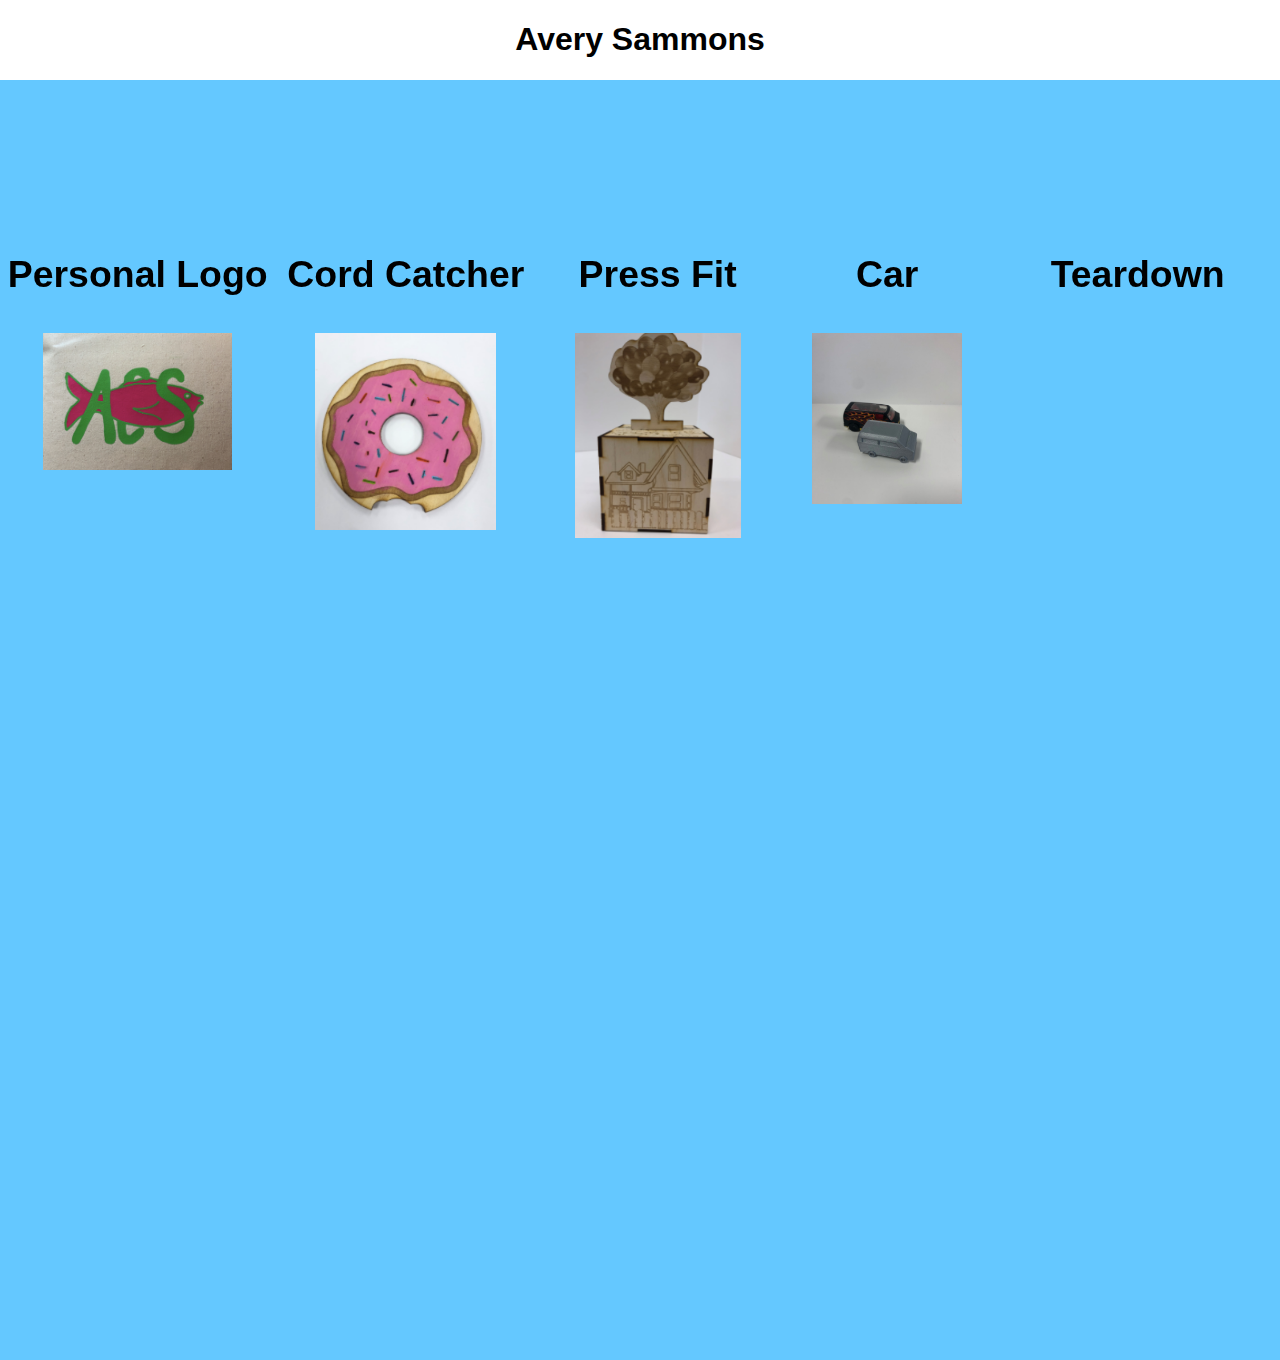
<file: index.html>
<!DOCTYPE html><html lang="en"><head>
    <script src="p5.js"></script>
    <script src="p5.sound.min.js"></script>
    <link rel="stylesheet" type="text/css" href="style.css">
    <meta charset="utf-8">

  </head>
  <body>
    <script src="sketch.js"></script>
    <h1> Avery Sammons </h1><h1>
      <table>
      <tbody><tr>
        <td>
          <h3> Personal Logo </h3>
          <a href = "../logoproject/LogoReflection.html"><img src="../logoproject/FinalLogo.png" width="70%">
</a>
        </td>
        <td>
          <h3> Cord Catcher </h3>
           <a href= "../CordCatcher/CCReflection.html"><img src="../CordCatcher/CordCatcherFinal.png" width="70%">
</a>
        </td>
        <td>
          <h3> Press Fit </h3>
          <a href= "https://drive.google.com/file/d/1K_cNEQu07_aAqVmO9BJ0fIXziPXPUera/view?usp=sharing"><img src="../box/boxFinal.png" width="70%">
</a>
        </td>
        <td>
          <h3> Car </h3>
       <a href= "../CarProject/3DCarReflection.html"><img src="../CarProject/CarProjectFinal.png" width="70%">
</a>
        </td>
        <td>
          <h3> Teardown  </h3>
      <a href = "https://asammons3.github.io/ED1/TearDownProject/TeardownProjectReflection.html"><img scr= "../TearDownProject/TearDownImage.png" width="70%">
</a>
      </tr>
      <tr>
        <td>
          <h3> </h3>
        </td>
        <td></td>
      </tr>
    </tbody></table>


</h1></body></html>
</file>
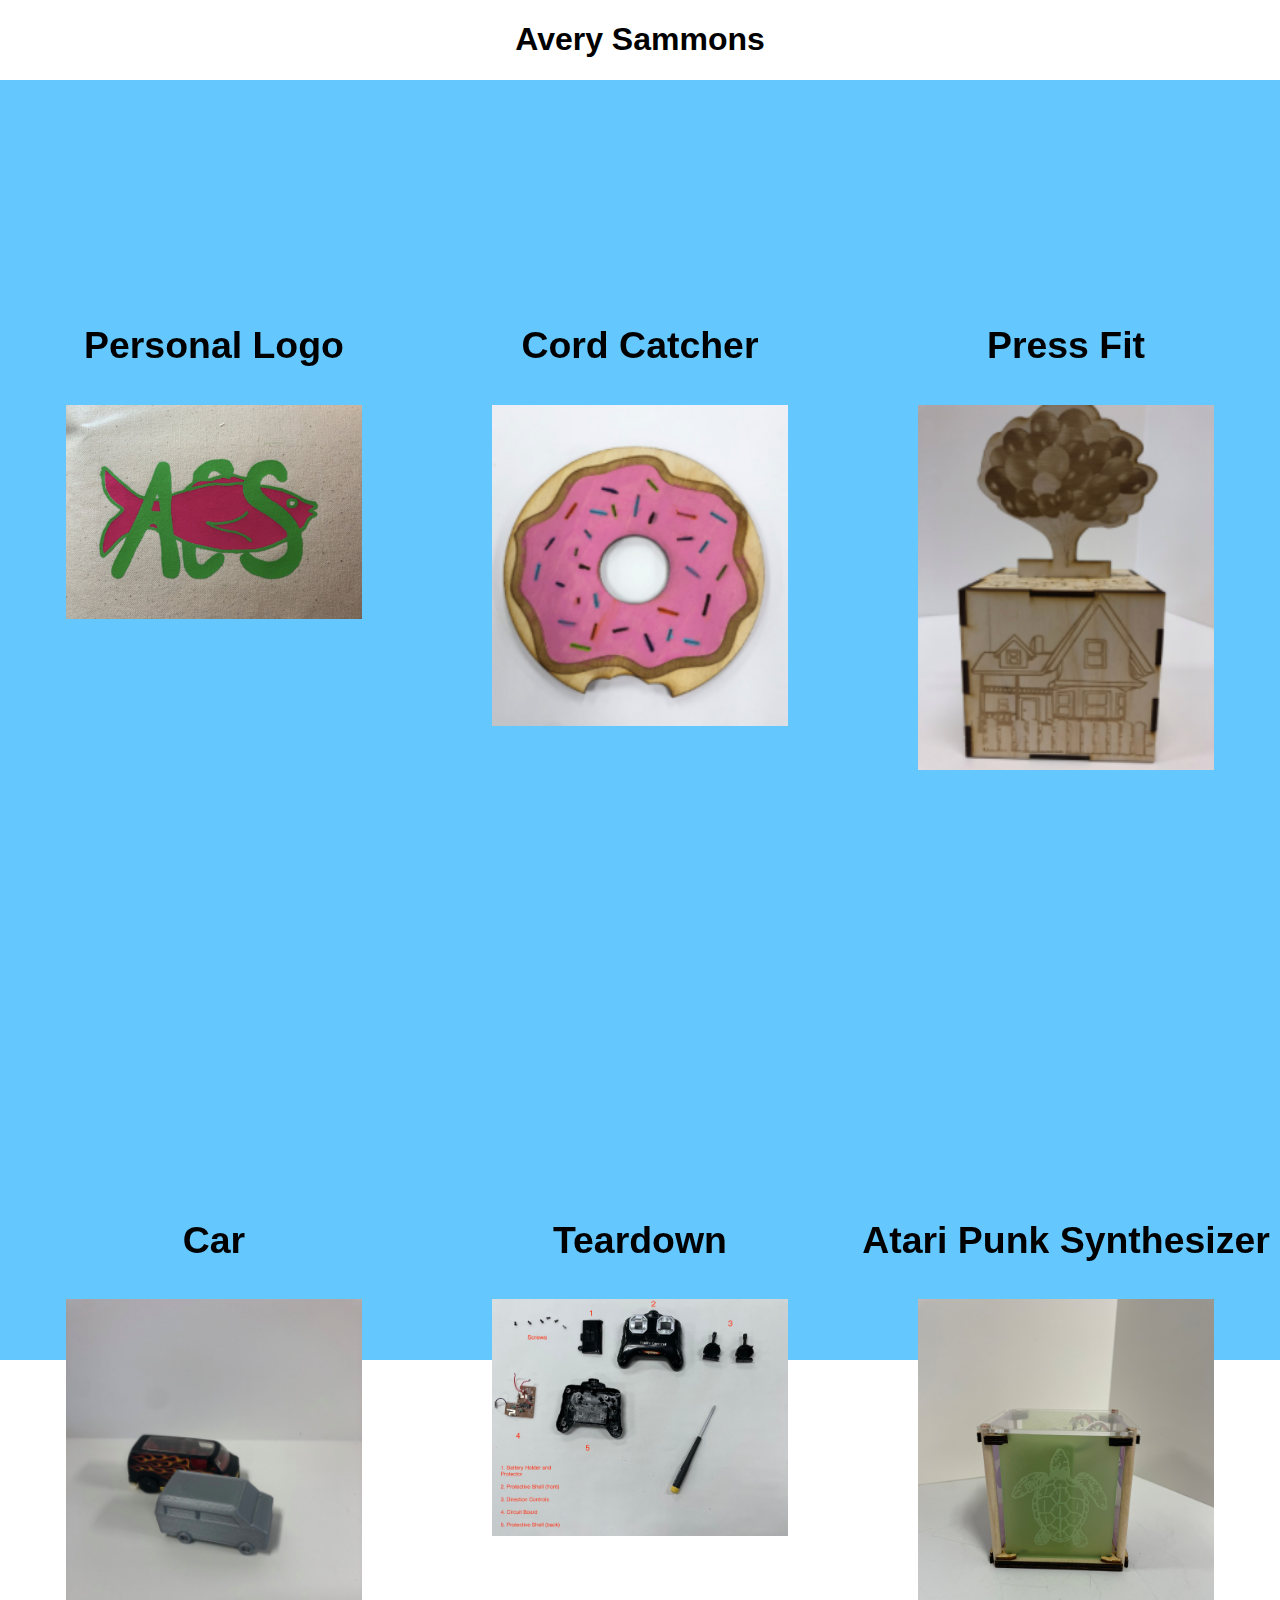
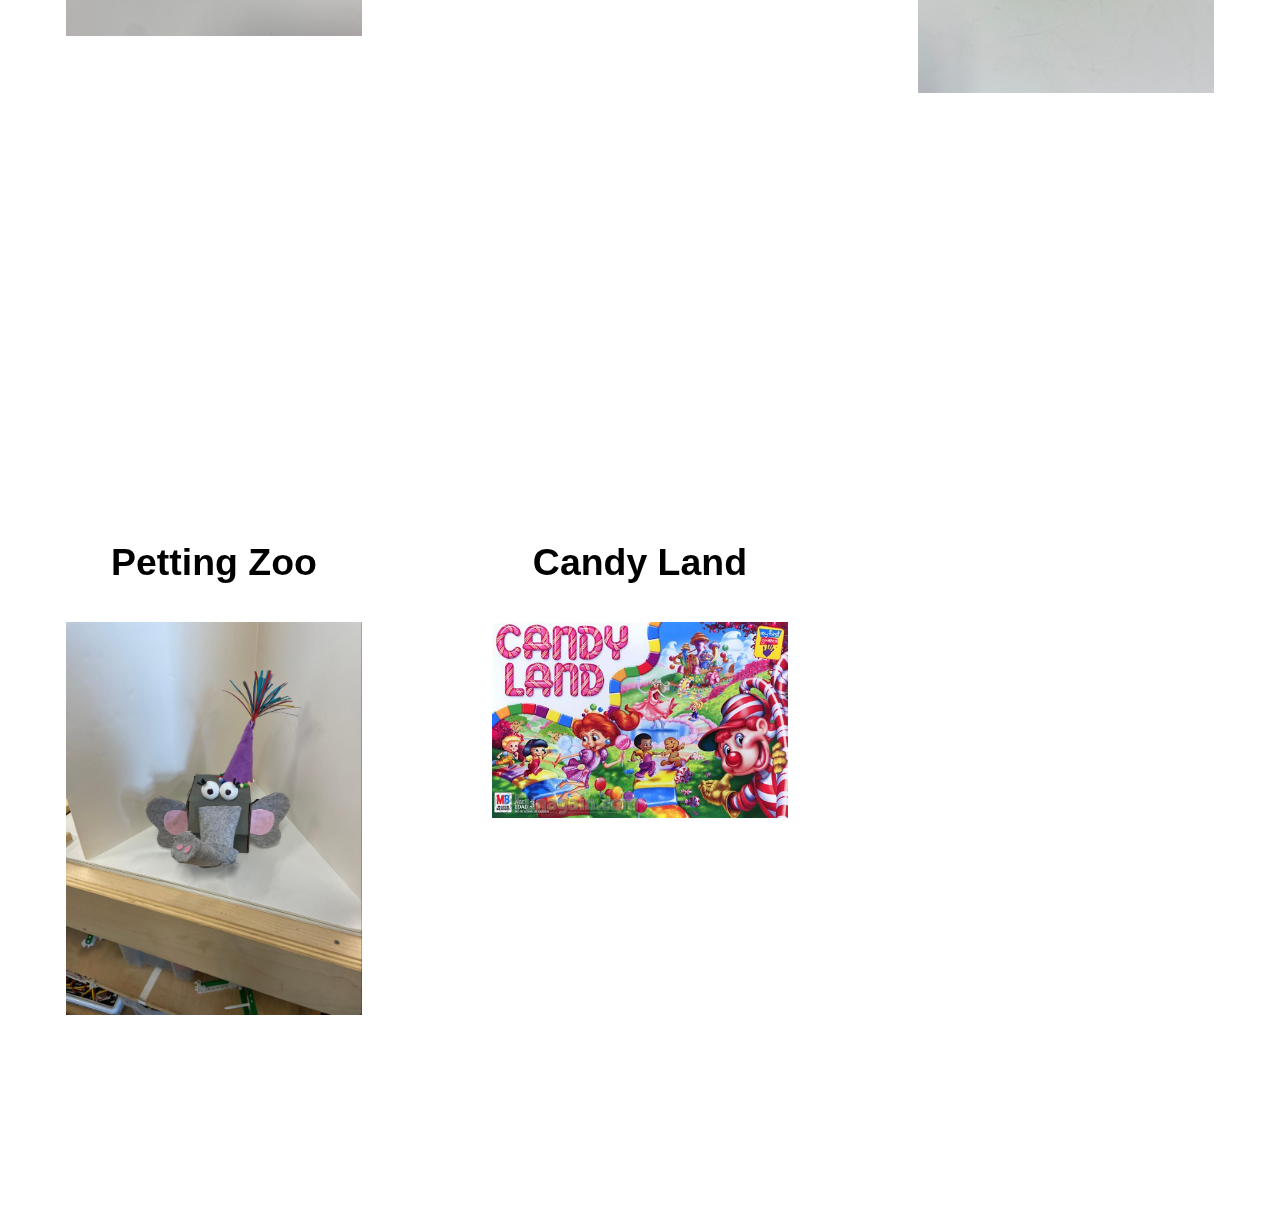
<file: Web Page Project/index.html>
<!DOCTYPE html><html lang="en"><head>
    <script src="p5.js"></script>
    <script src="p5.sound.min.js"></script>
    <link rel="stylesheet" type="text/css" href="style.css">
    <meta charset="utf-8">

  </head>
  <body>
    <script src="sketch.js"></script>
    <h1> Avery Sammons </h1><h1>
      <table>
      <tbody><tr>
        <td>
          <h3> Personal Logo </h3>
          <a href = "../logoproject/LogoReflection.html"><img src="../logoproject/FinalLogo.png" width="70%">
</a>
        </td>
        <td>
          <h3> Cord Catcher </h3>
           <a href= "../CordCatcher/CCReflection.html"><img src="../CordCatcher/CordCatcherFinal.png" width="70%">
</a>
        </td>
        <td>
          <h3> Press Fit </h3>
          <a href= "https://drive.google.com/file/d/1K_cNEQu07_aAqVmO9BJ0fIXziPXPUera/view?usp=sharing"><img src="../box/boxFinal.png" width="70%">
</a>
        </td>
      </tr>
      <tr>
        <td>
          <h3> Car </h3>
       <a href= "../CarProject/3DCarReflection.html"><img src="../CarProject/CarProjectFinal.png" width="70%">
</a>
        </td>
        <td>
          <h3> Teardown  </h3>
      <a href = "https://asammons3.github.io/ED1/TearDownProject/TeardownProjectReflection.html"><img src= "../TearDownProject/TearDownImage.png" width="70%">
</a>
        <td>
          <h3> Atari Punk Synthesizer </h3>
      <a href = "https://asammons3.github.io/ED1/AtariPunkSynthesizer/BreadboardSynthesizerReflection.html"><img src= "../AtariPunkSynthesizer/finalcover.JPG" width="70%">
</a>
        </td>
    </tr>
    <td>
          <h3>Petting Zoo </h3>
          <a href = "../pettingZooProject/PettingZooReflection.html"><img src="../pettingZooProject/finalpettingzoo.jpg" width="70%">
      </td>
 </a>
    <td>
          <h3> Candy Land </h3>
          <a href= "../CandyLand/CandyLandReflection.html"><img src="../CandyLand/candyland.jpg" width="70%">
    </td>
  </a>
    </tbody></table>


</h1></body></html>
</file>
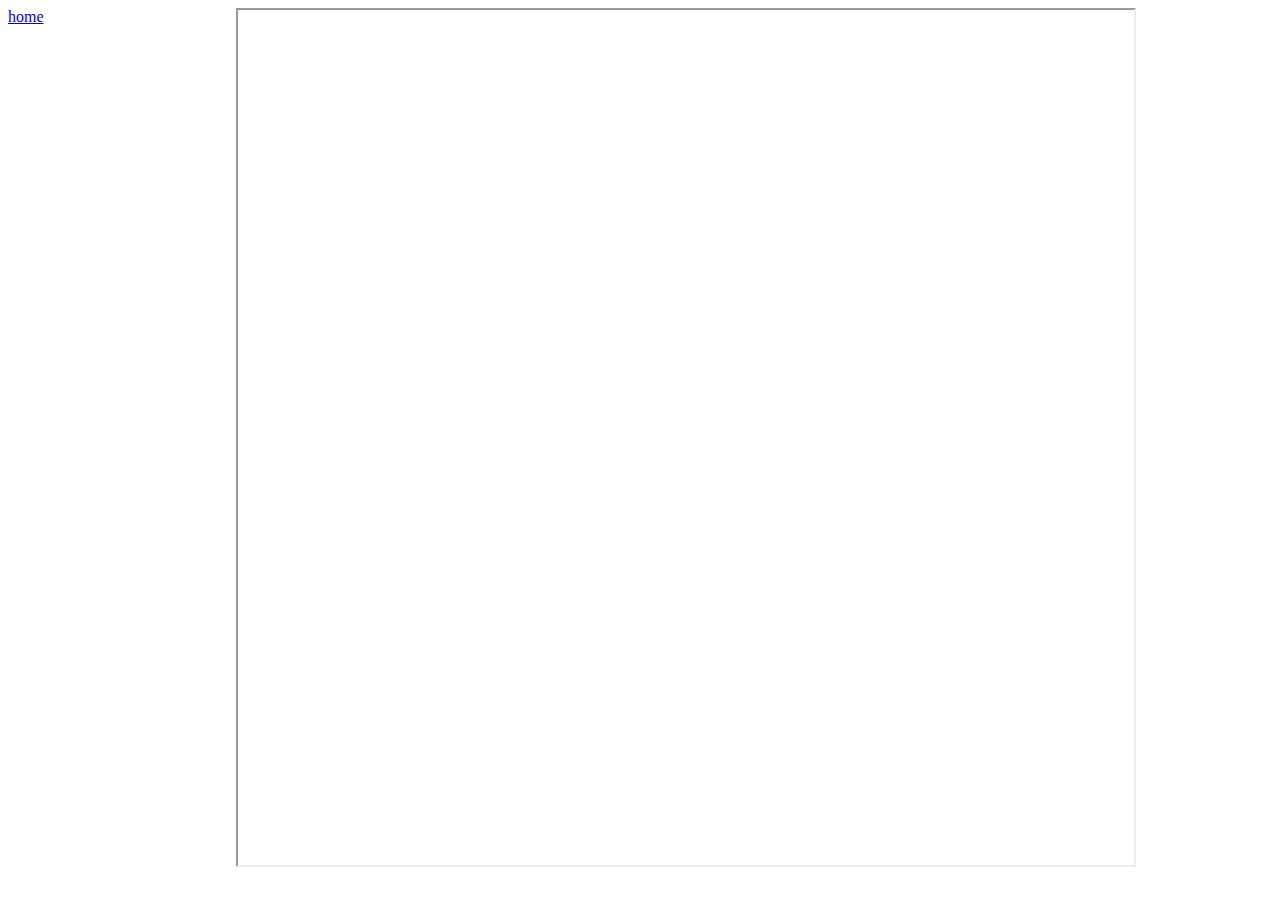
<file: AtariPunkSynthesizer/BreadboardSynthesizerReflection.html>
<!DOCTYPE html>
<html>

<head>

  <style>
    iframe {
      margin-left: 15vw;
      margin-bottom: vh;
      margin-top: vh;
      height: 95vh;
      width: 70vw;
      position: absolute;
      z-index: 1;
    }
  </style>

</head>
<body>
    <a href = "../Web Page Project/index.html"> home </a>
<iframe src="https://docs.google.com/document/d/e/2PACX-1vSFjXIifQdQl7-U4IGdBRSY_cBDMTYFCj8zl8NFaOzc5KMLQqBDsi_OtLeWnN0DRFJtzyJqnCO0-lLp/pub?embedded=true"></iframe>
</body>
</html>
</file>
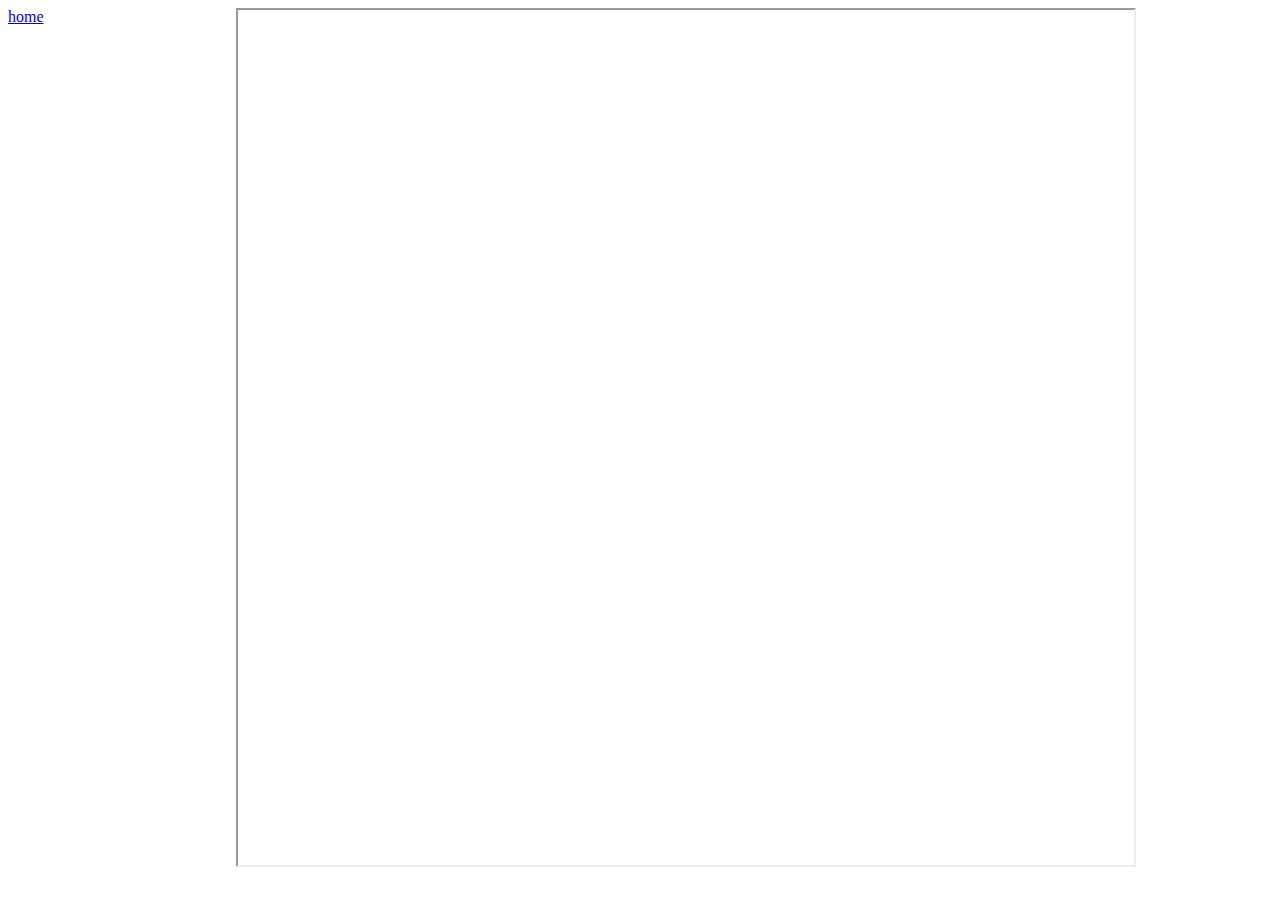
<file: CandyLand/CandyLandReflection.html>
<!DOCTYPE html>
<html>

<head>

  <style>
    iframe {
      margin-left: 15vw;
      margin-bottom: vh;
      margin-top: vh;
      height: 95vh;
      width: 70vw;
      position: absolute;
      z-index: 1;
    }
  </style>

</head>
<body>
  <a href = "../Web Page Project/index.html"> home </a>
<iframe src="https://docs.google.com/document/d/e/2PACX-1vQ2KqIFLGRBSOlCkrSwCGqJayoo8_HFAjkM4-WsWUaOEzcS-DRoeCmfvEJoctNlAbiozSk1f-bNstzu/pub?embedded=true"></iframe>
</body>
</html>
</file>
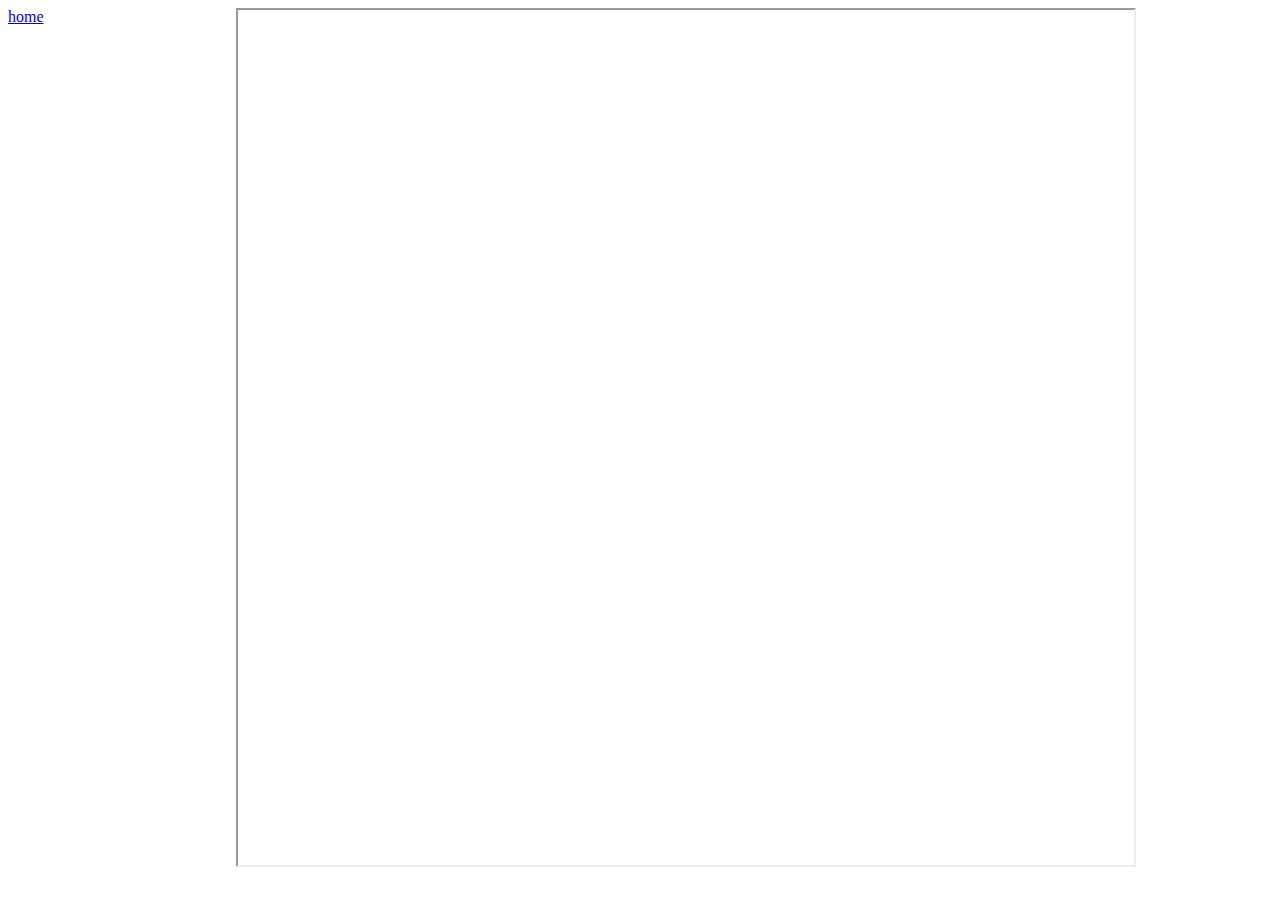
<file: CordCatcher/CCReflection.html>
<!DOCTYPE html>
<html>

<head>

  <style>
    iframe {
      margin-left: 15vw;
      margin-bottom: vh;
      margin-top: vh;
      height: 95vh;
      width: 70vw;
      position: absolute;
      z-index: 1;
    }
  </style>

</head>
<body>
  <a href = "../Web Page Project/index.html"> home </a>
<iframe src="https://docs.google.com/document/d/e/2PACX-1vRPG8FVEOAd7xBp6akjQ03e3hEVxA8LxDKC8_GSQMbrwTi-NJbUCixxZRzMDYTUndG5J0bk-qHuP_U6/pub?embedded=true"></iframe>
</body>
</html>
</file>
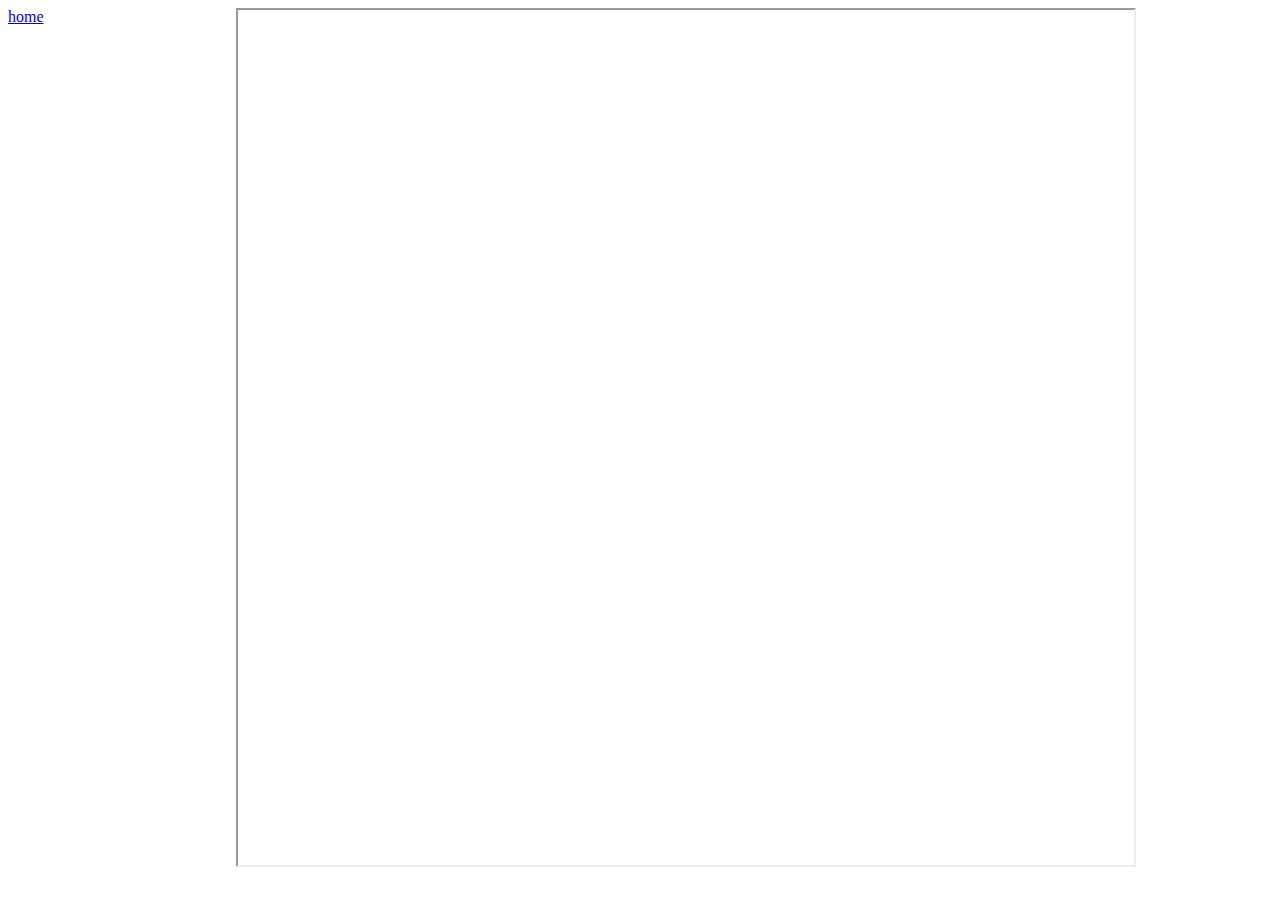
<file: logoproject/LogoReflection.html>
<!DOCTYPE html>
<html>

<head>

  <style>
    iframe {
      margin-left: 15vw;
      margin-bottom: vh;
      margin-top: vh;
      height: 95vh;
      width: 70vw;
      position: absolute;
      z-index: 1;
    }
  </style>

</head>
<body>
  <a href = "../Web Page Project/index.html"> home </a>
  <iframe src="https://docs.google.com/document/d/e/2PACX-1vRqxNOLJDVOccTN2slvbmB1d2nq8TdAbyyVOdMDFaDYEQOkcWfjchfqvrsDoQgdr0EYdL5FIgV2SUkq/pub?embedded=true"></iframe>
</body>
</html>
</file>
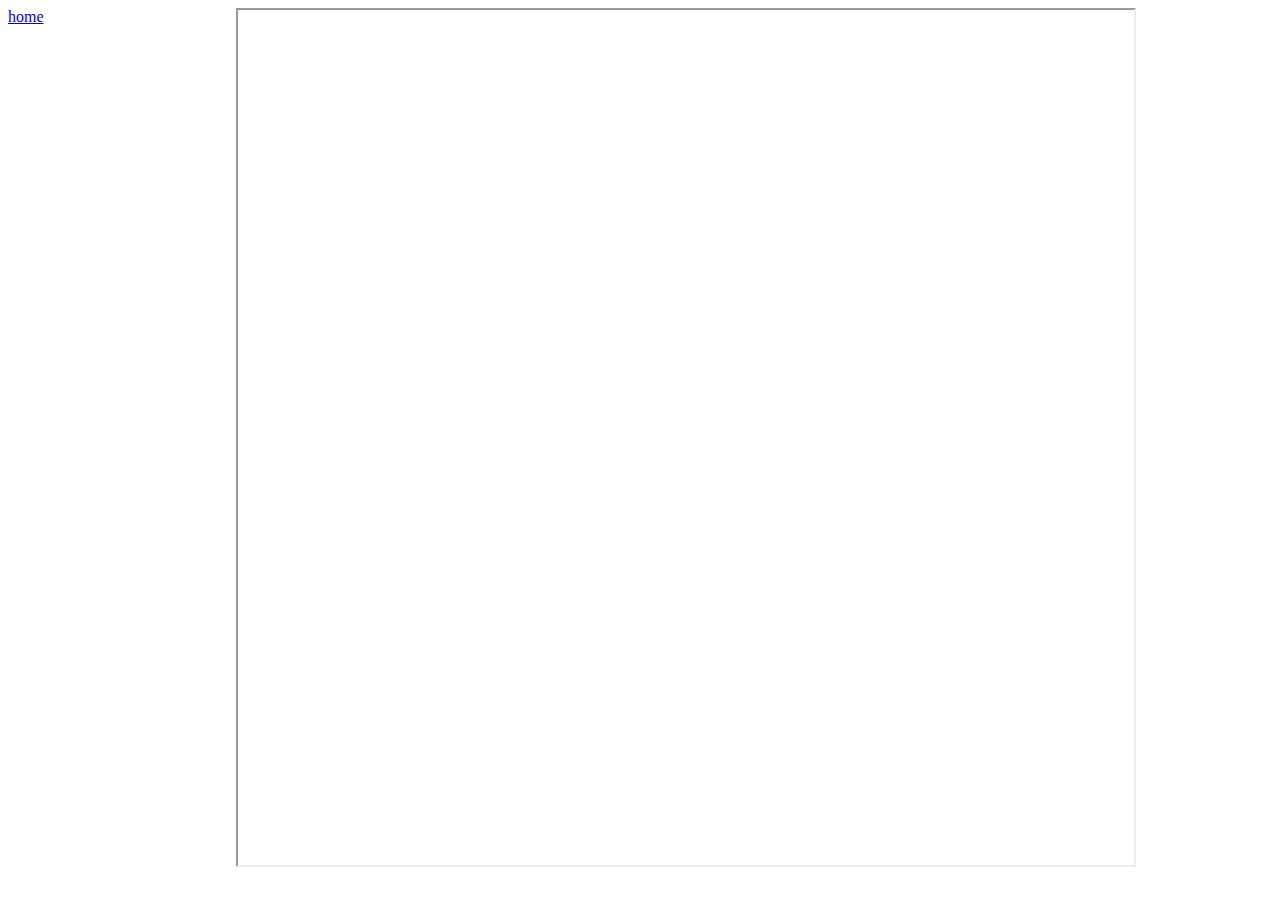
<file: pettingZooProject/PettingZooReflection.html>
<!DOCTYPE html>
<html>

<head>

  <style>
    iframe {
      margin-left: 15vw;
      margin-bottom: vh;
      margin-top: vh;
      height: 95vh;
      width: 70vw;
      position: absolute;
      z-index: 1;
    }
  </style>

</head>
<body>
  <a href = "../Web Page Project/index.html"> home </a>
<iframe src="https://docs.google.com/document/d/e/2PACX-1vSXrx869J9Dem8rrgRzWPGZwdChK1m7IqHS2AdlgEfKabbkbidgra2pXQQS1fBj6xhi_tPhkWB42OXV/pub?embedded=true"></iframe>
</html>
</file>
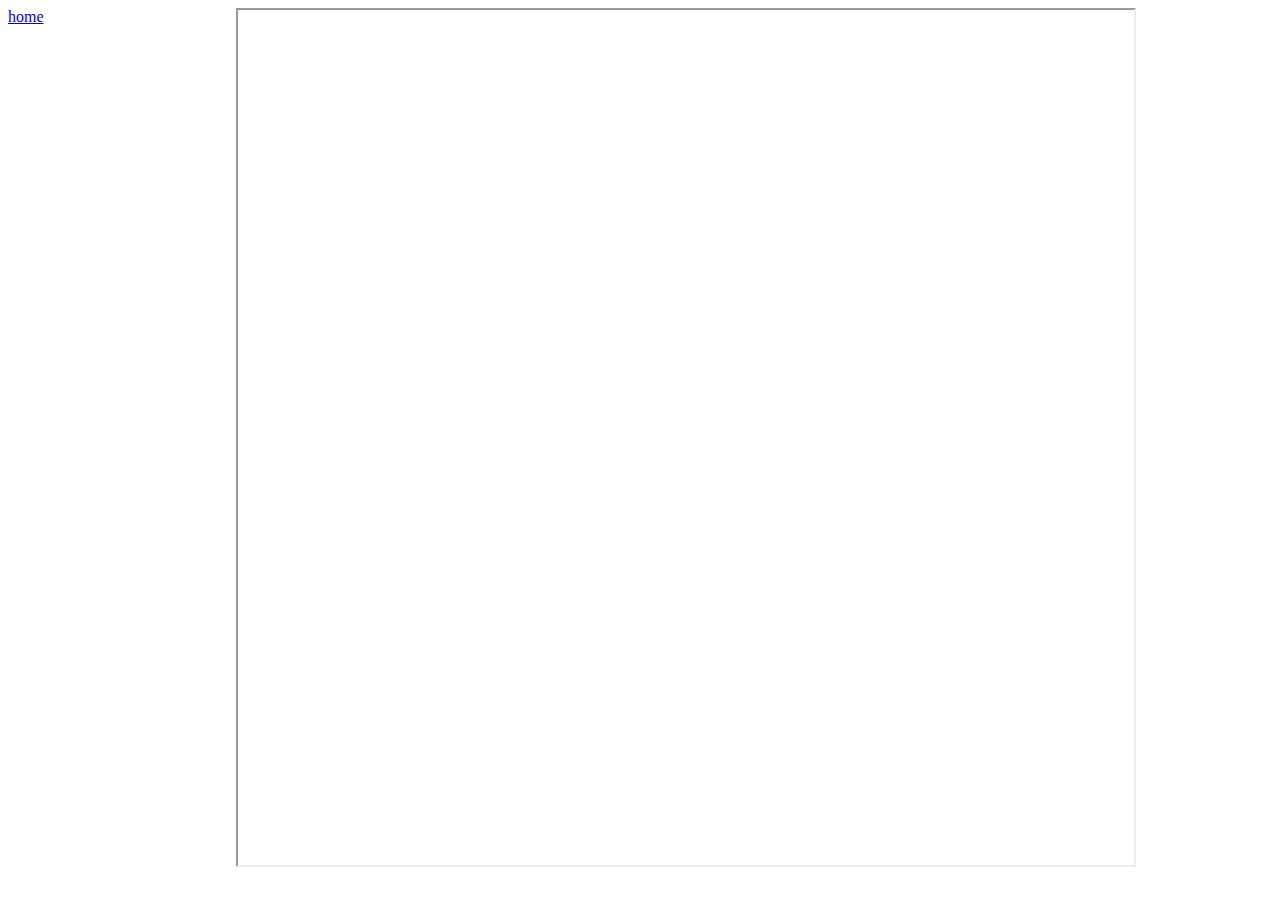
<file: TearDownProject/TeardownProjectReflection.html>
<!DOCTYPE html>
<html>

<head>

  <style>
    iframe {
      margin-left: 15vw;
      margin-bottom: vh;
      margin-top: vh;
      height: 95vh;
      width: 70vw;
      position: absolute;
      z-index: 1;
    }
  </style>

</head>
<body>
    <a href = "../Web Page Project/index.html"> home </a>
<iframe src="https://docs.google.com/document/d/e/2PACX-1vQQhJy2OkqUbrcVzo0haKaM6BrCy02FUQHUgV6wVRev3HaiMYEE0c66bqpHmKnuR-MxnQcNviViewSO/pub?embedded=true"></iframe>
</body>
</html>
</file>
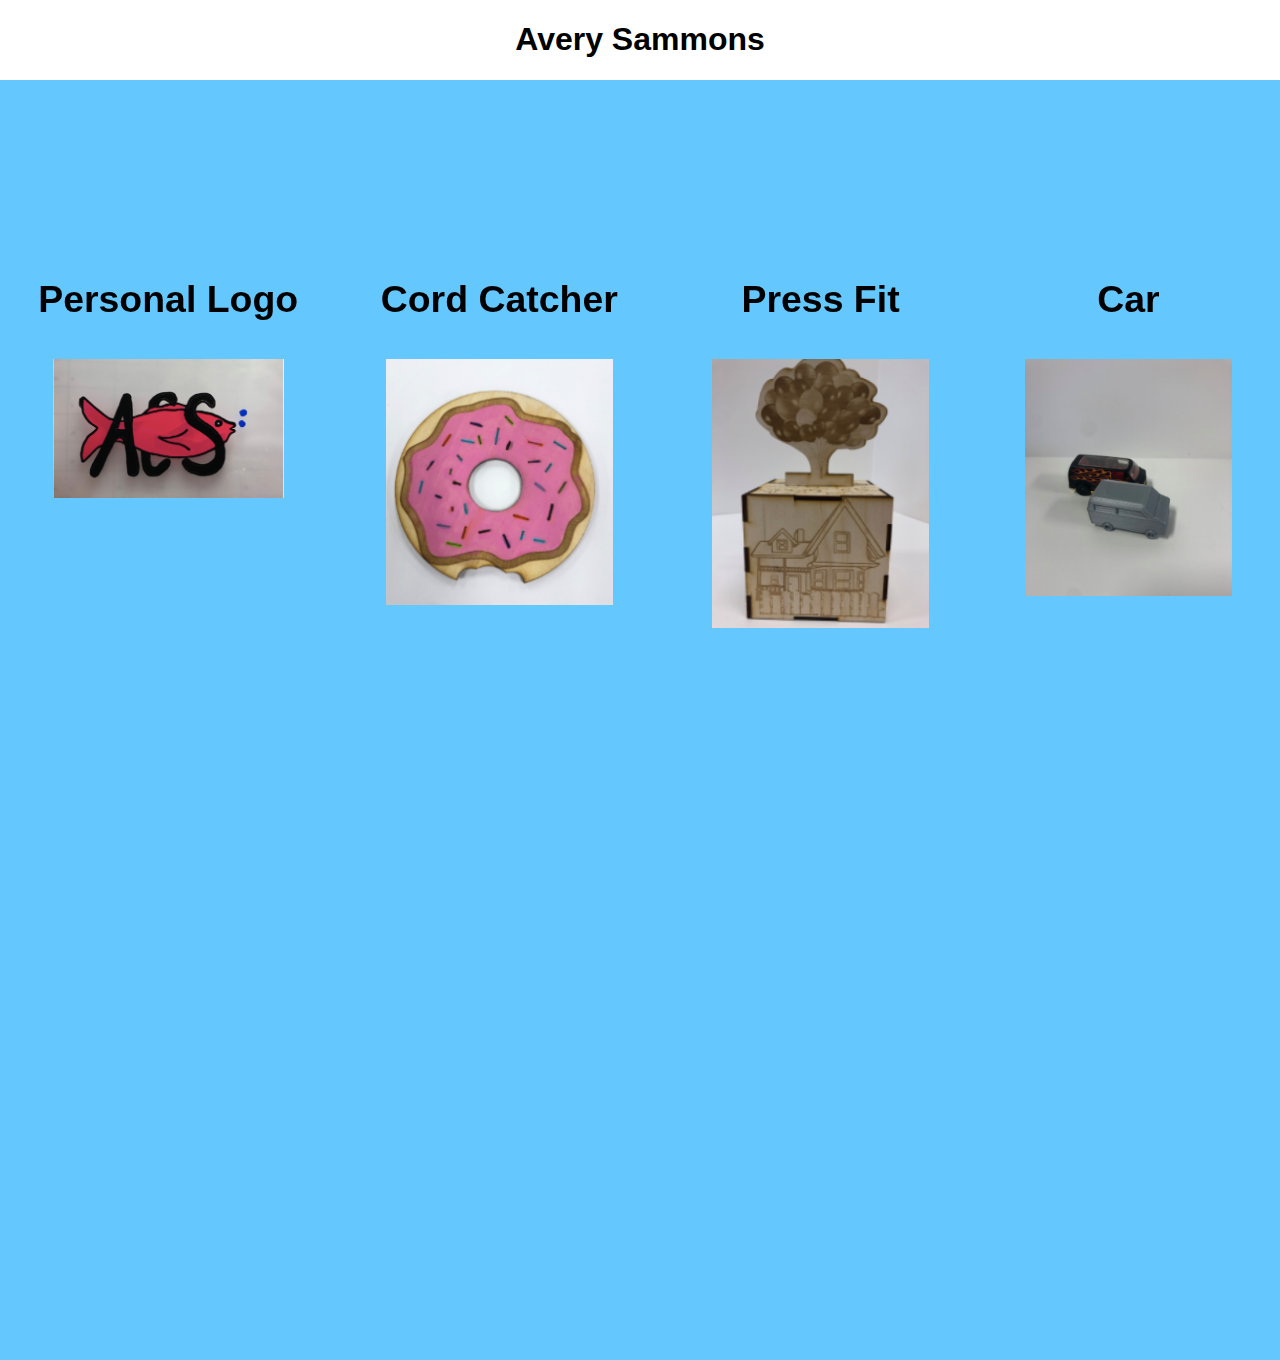
<file: Web Page Project/website.html>
<!DOCTYPE html><html lang="en"><head>
    <script src="p5.js"></script>
    <script src="p5.sound.min.js"></script>
    <link rel="stylesheet" type="text/css" href="style.css">
    <meta charset="utf-8">

  </head>
  <body>
    <script src="sketch.js"></script>
    <h1> Avery Sammons </h1><h1>
      <table>
      <tbody><tr>
        <td>
          <h3> Personal Logo </h3>
          <img src="https://asammons3.github.io/ED1/logo%20project/Screen%20Shot%202020-12-14%20at%206.48.17%20PM.png" width="70%">
        </td>
        <td>
          <h3> Cord Catcher </h3>
           <img src="https://asammons3.github.io/ED1/CordCatcher/Screen%20Shot%202020-12-14%20at%206.54.10%20PM.png" width="70%">

        </td> 
        <td>
          <h3> Press Fit </h3>
          <img src="https://asammons3.github.io/ED1/box/Screen%20Shot%202020-12-14%20at%207.01.18%20PM.png" width="70%">
        </td>
        <td>
          <h3> Car </h3>
       <img src="https://asammons3.github.io/ED1/Car%20Project/Screen%20Shot%202020-12-14%20at%207.03.28%20PM.png" width="70%">
        </td>
      </tr>
      <tr>
        <td>
          <h3> </h3>
        </td>
        <td></td>
      </tr>
    </tbody></table>
  

</h1></body></html>
</file>
<file: style.css>
html, body {
  color:white;
  margin: 0;
  padding: 0;
  font-family:'Roboto', sans-serif;
}

canvas {
  display: block;
  z-index: -1;
}

h1{
  color:black;
  text-align: center;
  font-family:
  }



table{
  position: absolute;
  z-index: 1;
  width:100%;

}

td {
    width: 33vw;
    height: 33vw;
    vertical-align: baseline;
    padding-top:10px;
    text-align:center;

    &:after, &:before {
        content: '';

        display: block;
        padding-bottom: calc(50% - 0.5em);
    }
}




.container{
  position: relative;
}

.project {
  position: absolute;
  width:50%;
  float: left;

  left: 0px;
  top: 0px;
  z-index: 1;
}
</file>
<file: Web Page Project/style.css>
html, body {
  color:white;
  margin: 0;
  padding: 0;
  font-family:'Roboto', sans-serif;
}

canvas {
  display: block;
  z-index: -1;
}

h1{
  color:black;
  text-align: center;
  font-family:
  }



table{
  position: absolute;
  z-index: 1;
  width:100%;

}

td {
    width: 33vw;
    height: 33vw;
    vertical-align: baseline;
    padding-top:10px;
    text-align:center;

    &:after, &:before {
        content: '';

        display: block;
        padding-bottom: calc(50% - 0.5em);
    }
}




.container{
  position: relative;
}

.project {
  position: absolute;
  width:50%;
  float: left;

  left: 0px;
  top: 0px;
  z-index: 1;
}
</file>
